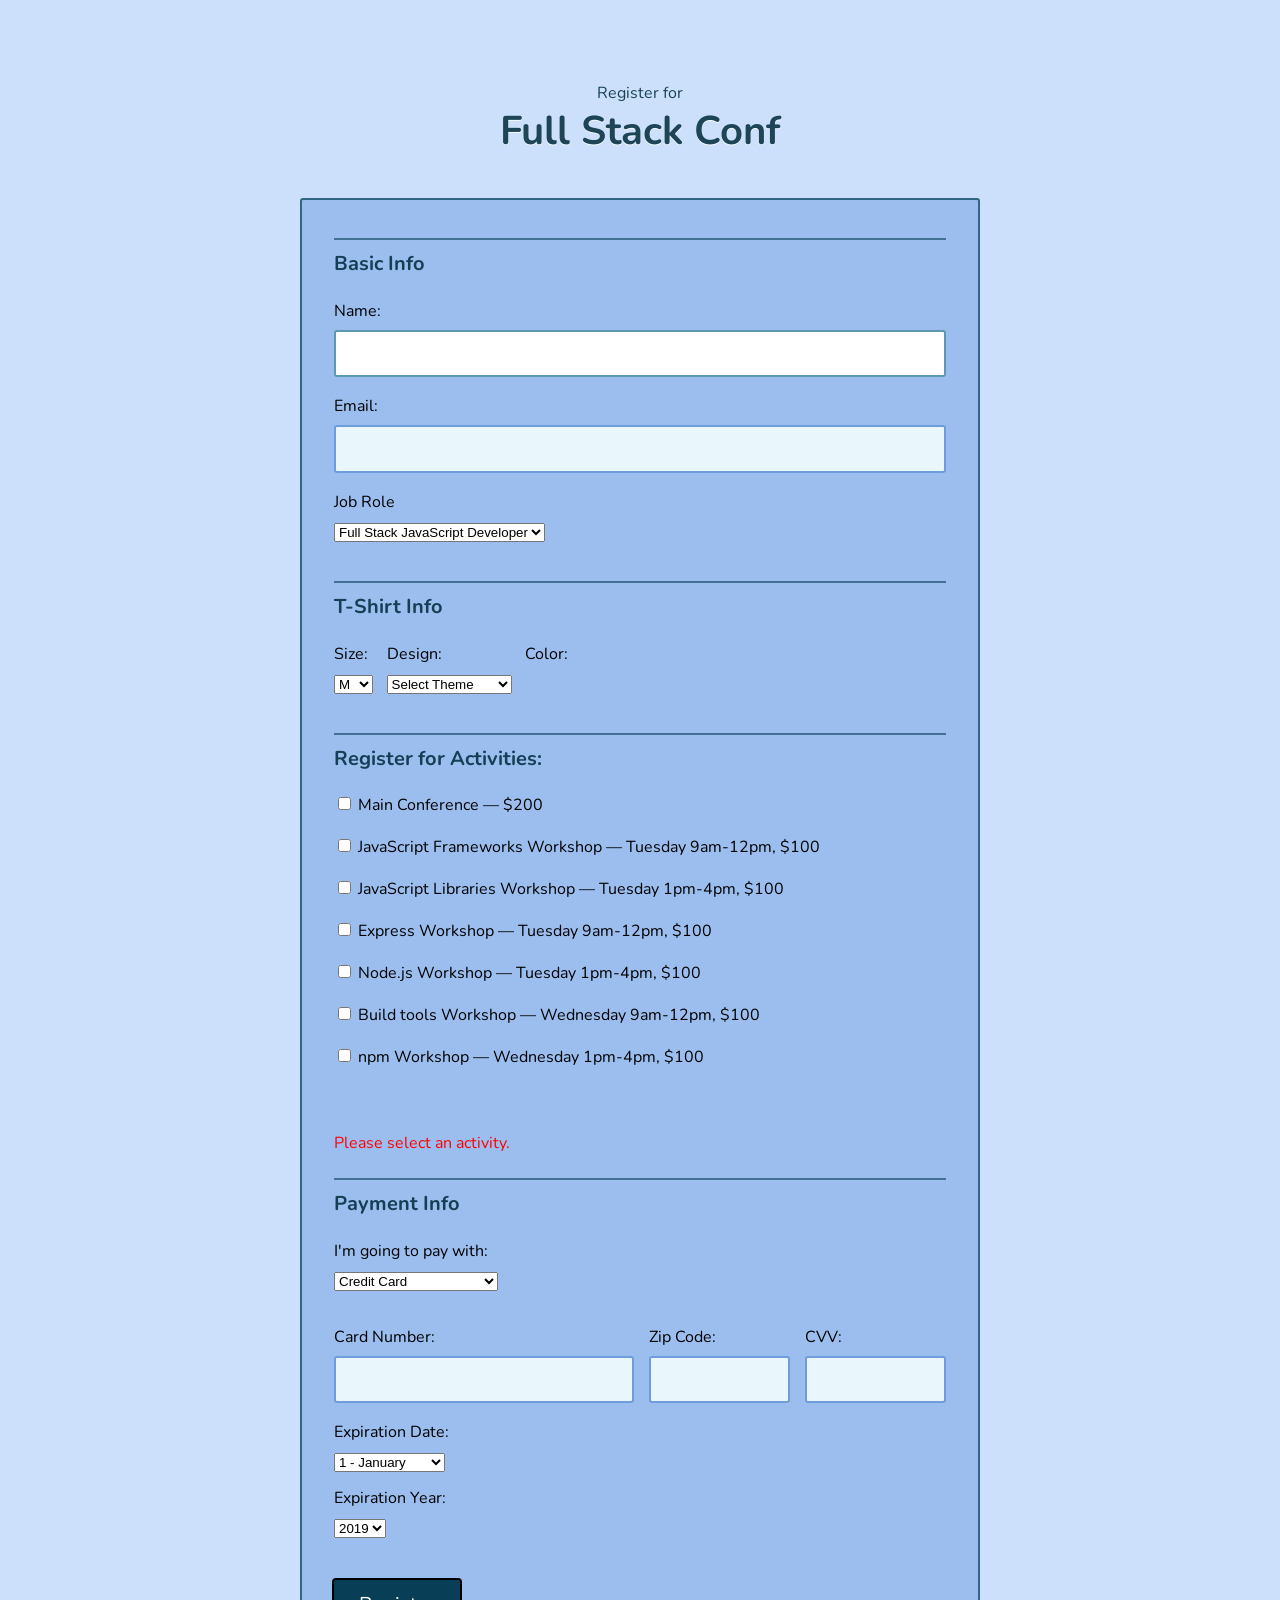
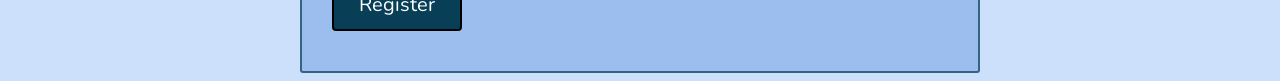
<file: index.html>
<!DOCTYPE html>
<html lang="en">
<head>
  <meta charset="utf-8">
  <meta name="viewport" content="width=device-width, initial-scale=1.0">
	<title>Register for Full Stack Conf</title>
	<link rel="stylesheet" href="css/style.css">
</head>
<body>
	<div class="container">
    
    <header>
      <span>Register for</span>
      <h1>Full Stack Conf</h1>
    </header>

    <form action="index.html" method="post">
              
      <fieldset>         
        <legend>Basic Info</legend>
        
        <label for="name">Name:</label>
        <input type="text" id="name" name="user-name">
        
        <label for="mail">Email:</label>
        <input type="email" id="mail" name="user-email">
        
        <label for="title">Job Role</label>
        <select id="title" name="user-title">
          <option value="full-stack js developer">Full Stack JavaScript Developer</option>
          <option value="front-end developer">Front End Developer</option>
          <option value="back-end developer">Back End Developer</option>
          <option value="designer">Designer</option>          
          <option value="student">Student</option>
          <option value="other">Other</option>
        </select><input type="text" id="other-title" placeholder="Your Job Role:">   
      </fieldset>
      
      <fieldset class="shirt">
        <legend>T-Shirt Info</legend>
        
        <div>
          <label for="size">Size:</label>
          <select id="size" name="user-size">
            <option value="small">S</option>
            <option value="medium" selected>M</option>
            <option value="large">L</option>
            <option value="extra large">XL</option>
          </select>
        </div>

        <div>
          <label for="design">Design:</label>
          <select id="design" name="user-design">
            <option>Select Theme</option>
            <option value="js puns">Theme - JS Puns</option>
            <option value="heart js">Theme - I &#9829; JS</option>
          </select>
        </div>

        <div id="colors-js-puns" class="">
          <label for="color">Color:</label>
          <select id="color">
            <option value="cornflowerblue">Cornflower Blue (JS Puns shirt only)</option>
            <option value="darkslategrey">Dark Slate Grey (JS Puns shirt only)</option> 
            <option value="gold">Gold (JS Puns shirt only)</option> 
            <option value="tomato">Tomato (I &#9829; JS shirt only)</option>
            <option value="steelblue">Steel Blue (I &#9829; JS shirt only)</option> 
            <option value="dimgrey">Dim Grey (I &#9829; JS shirt only)</option> 
          </select>
        </div>                
      </fieldset>

      <fieldset class="activities">
        <legend>Register for Activities:</legend>
        <label>
          <input type="checkbox" name="all" data-cost="$200"> Main Conference — $200
        </label>
        <label>
          <input type="checkbox" name="js-frameworks" data-day-and-time="Tuesday-T09:00:00-T12:00:00" data-cost="$100"> 
          JavaScript Frameworks Workshop — Tuesday 9am-12pm, $100
        </label>
        <label>
          <input type="checkbox" name="js-libs" data-day-and-time="Tuesday-T13:00:00-T16:00:00" data-cost="$100"> 
          JavaScript Libraries Workshop — Tuesday 1pm-4pm, $100
        </label>
        <label>
          <input type="checkbox" name="express" data-day-and-time="Tuesday-T09:00:00-T12:00:00" data-cost="$100"> 
          Express Workshop — Tuesday 9am-12pm, $100
        </label>
        <label>
          <input type="checkbox" name="node" data-day-and-time="Tuesday-T13:00:00-T16:00:00" data-cost="$100"> 
          Node.js Workshop — Tuesday 1pm-4pm, $100
        </label>          
        <label>
          <input type="checkbox" name="build-tools" data-day-and-time="Wednesday-T09:00:00-T12:00:00" data-cost="$100"> 
          Build tools Workshop — Wednesday 9am-12pm, $100
        </label>
        <label>
          <input type="checkbox" name="npm" data-day-and-time="Wednesday-T13:00:00-T16:00:00" data-cost="$100"> 
          npm Workshop — Wednesday 1pm-4pm, $100
        </label>
       
                  	
      </fieldset>
      <fieldset>
        <legend>Payment Info</legend>

        <label for="payment">I'm going to pay with:</label>
        <select id="payment" name="user-payment">
          <option value="select method">Select Payment Method</option>
          <option value="Credit Card">Credit Card</option>
          <option value="PayPal">PayPal</option>
          <option value="Bitcoin">Bitcoin</option>
        </select>

        <div id="credit-card" class="credit-card">

          <div class="col-6 col">
            <label for="cc-num">Card Number:</label>
        	  <input id="cc-num" name="user-cc-num" type="text">
          </div>

          <div class="col-3 col">
            <label for="zip">Zip Code:</label>
            <input id="zip" name="user-zip" type="text"> 
          </div>

          <div class="col-3 col">
            <label for="cvv">CVV:</label>
            <input id="cvv" name="user-cvv" type="text"> 
          </div>

          <label for="exp-month">Expiration Date:</label>
          <select id="exp-month" name="user-exp-month">
            <option value="1">1 - January</option>
            <option value="2">2 - February</option>
            <option value="3">3 - March</option>
            <option value="4">4 - April</option>
            <option value="5">5 - May</option>
            <option value="6">6 - June</option>
            <option value="7">7 - July</option>
            <option value="8">8 - August</option>
            <option value="9">9 - September</option>
            <option value="10">10 - October</option>
            <option value="11">11 - November</option>	
            <option value="12">12 - December</option>          		          
          </select>
          <label for="exp-year">Expiration Year:</label>
          <select id="exp-year" name="user-exp-year">
            <option value="2016">2019</option>
            <option value="2017">2020</option>
            <option value="2018">2021</option>
            <option value="2019">2022</option>
            <option value="2020">2023</option>        		          
          </select> 	                  	         
        </div>

        <div id="paypal" class="paypal">
        	<p>If you selected the PayPal option we'll take you to Paypal's site to set up your billing information, when you click “Register” below.</p>
        </div> 

        <div id="bitcoin" class="bitcoin">
        	<p>If you selected the Bitcoin option we'll take you to the Coinbase site to set up your billing information. Due to the nature of exchanging Bitcoin, all Bitcoin transactions will be final.</p>
        </div>                  

      </fieldset>        
        
      <button type="submit">Register</button>
      
    </form>

  </div>
  <script src="js/jquery-3.4.1.min.js"></script>
  <script src="js/form.js"></script>
</body>
</html>
</file>
<file: css/style.css>
/* ================================= 
  Base Element Styles
==================================== */

@import url('https://fonts.googleapis.com/css?family=Nunito|Roboto+Mono');

* {
  box-sizing: border-box;
}

body,
input,
button {
	font-family: 'Nunito', sans-serif;
}

body {
  font: 1em/1.5;
  color: rgba(6, 49, 68, 0.9);
	background: #CDE0FB;
}

header {
	text-align: center;  
}

h1 {
	font-size: 2.5em;
	text-shadow: 0 1px 0 rgba(255, 255, 255, 0.85);
	margin: 0;
}

a {
  text-decoration: none;
}

/* ================================= 
  Form Element Styles
==================================== */

form {
	padding: .875em 1.875em 1.875em;
	background: #9BBEEF;
	border: 2px solid rgba(8, 63, 87, 0.7);
	border-radius: 3px;
}

fieldset,
legend,
button {
	padding: 0;
	border: none;
}

fieldset {
	margin-top: 1.5em;
}

legend,
button {
	font-size: 1.25em;	
}

legend {
	font-weight: bold;
	padding-top: .5em;
	border-top: 2px solid rgba(8, 63, 87, 0.6);
	margin-bottom: 1.125em;
}

input[type="text"],
input[type="email"],
legend {
	width: 100%;
}

label {
	color: #000;
	display: block;
	margin-bottom: .5em;
}

input,
select {
	margin-bottom: 1.125em;	
}

label.invalid span,
legend.invalid span {
	color: red;
	font-weight: bold;
	font-size: 12px;
	margin: auto;
	padding: 3px;
	display: block;

}

input.invalid,
input:focus.invalid{
	border: 5px solid red;
}

input {
	font-size: 1em;
	font-weight: 500;
	padding: .8em;
	background: #e9f6fb;
	border: 2px solid #6F9DDC;
	border-radius: 3px;
	outline: none;
}

input:focus {
	background: #fff;
	border-color: #5e97b0;
	transition: border-color .4s, background-color .4s;
}

input[type="checkbox"],
input[type="radio"] {
	display: inline-block;
}

button {
	color: #fff;
	padding: .55em 1.25em;
	background: #083f57;
	margin: 1.25em 0 .5em;
	cursor: pointer;
	border: 2px solid black;
	border-radius: 4px;
	transition: all 0.5s;
}

button:hover {
	background: #6F9DDC;
}

input, 
select, 
option {
	font-family: 'roboto', sans-serif;
}

/* ================================= 
  Page Styles
==================================== */

.container {
	margin: auto;
	max-width: 680px;
}

.shirt div {
	float: left;
	margin-right: .85em;
}

.interests input {
	margin-bottom: 0;
}

.credit-card {
	margin-top: 1.25em;
}

/* ================================= 
  Helper Classes
==================================== */

.is-hidden {
	display: none;
}

.clearfix::after {
  content: " ";
  display: table;
  clear: both;
}

/* ================================= 
  Media Queries
==================================== */

@media (min-width: 0) and (max-width: 679px) {
	header {
		padding: 2em 0;
	}
	button {
		width: 100%;
	}
}

@media (min-width: 680px) {
	header {
		padding: 4.65em 0 2.5em;
	}
	.col {
		float: left;
	}
	.col + .col {
		margin-left: 2.5%;
	}
	.col-3 {
		width: 23%;
	}
	.col-6 {
		width: 49%;
	}

	label {
		clear: both;
	}
}
</file>
